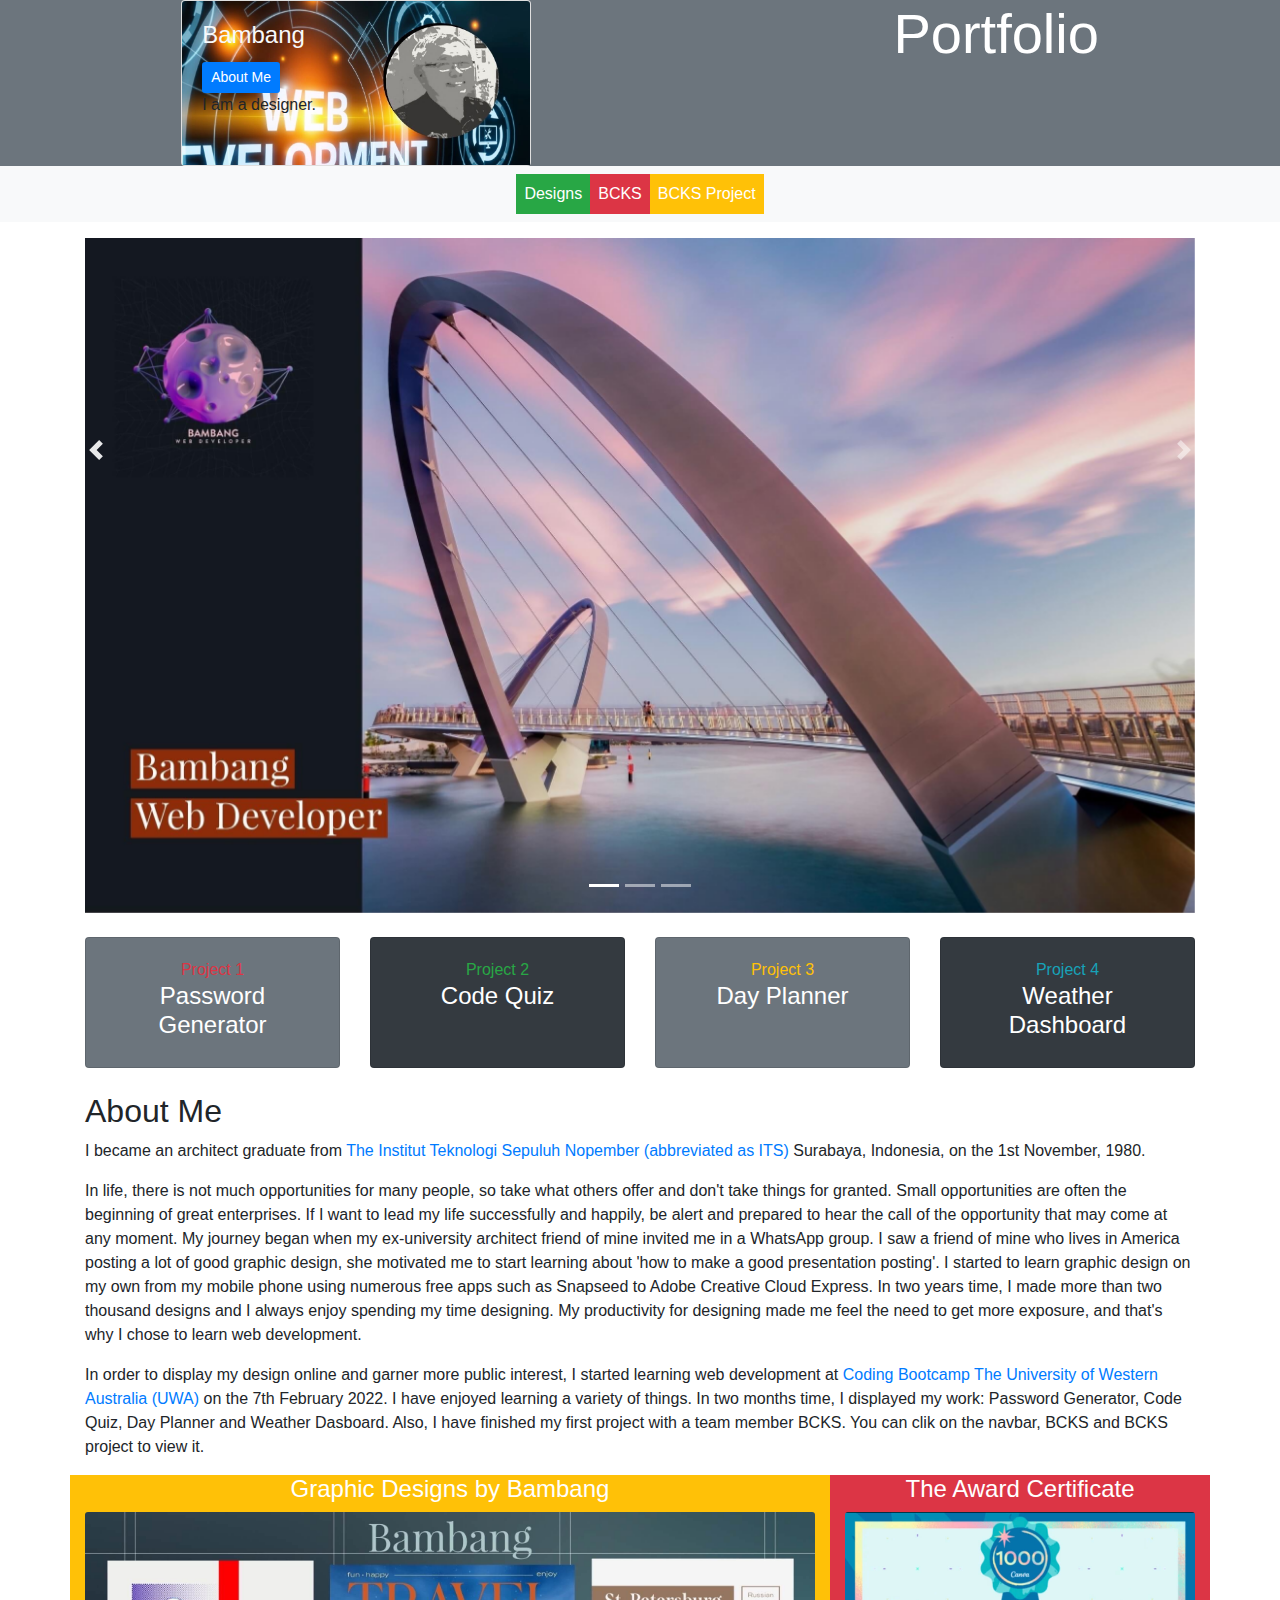
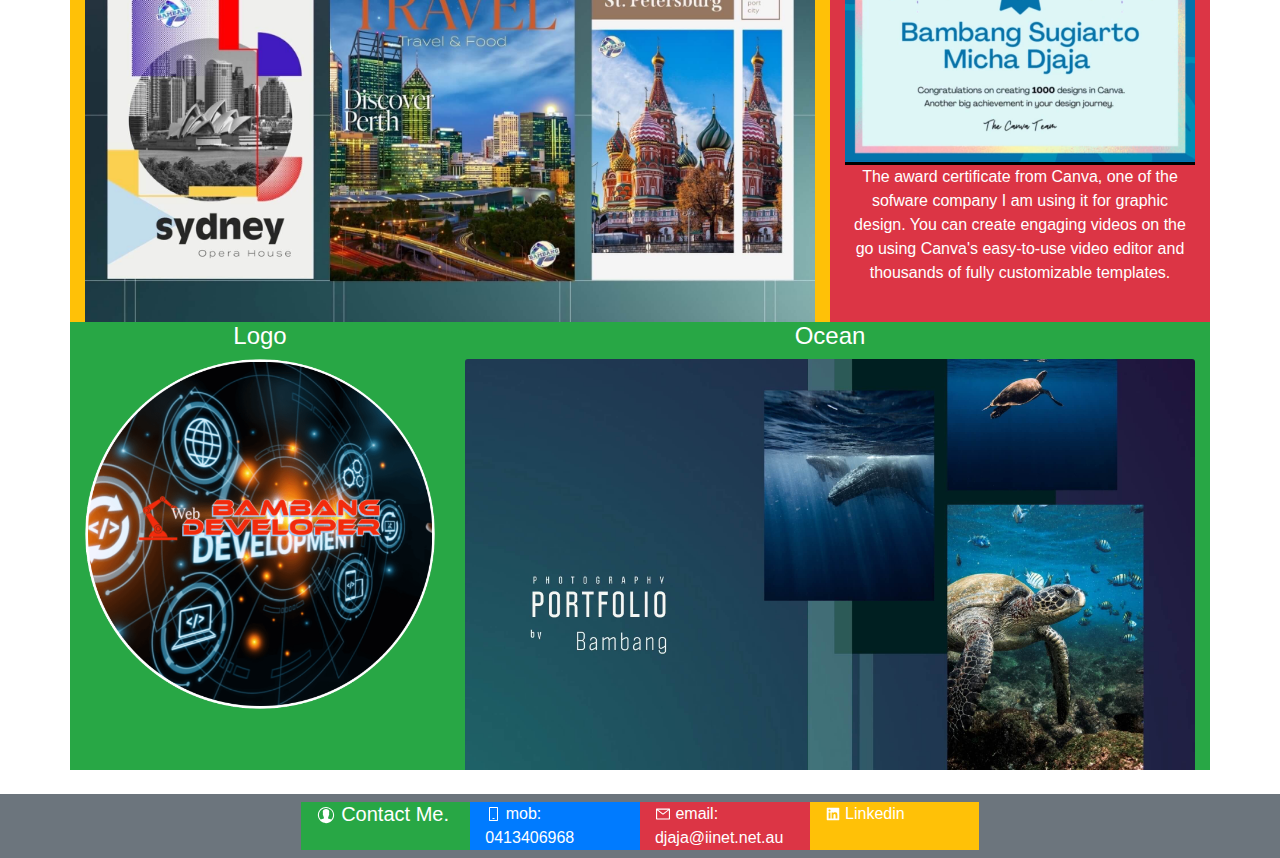
<file: index.html>
<!DOCTYPE html>
<html lang="en">
<head>
  <title>Portfolio</title>
  <meta charset="utf-8">
  <meta name="viewport" content="width=device-width, initial-scale=1">
  <link rel="stylesheet" href="https://cdn.jsdelivr.net/npm/bootstrap@4.6.1/dist/css/bootstrap.min.css">
  <link href="css/style.css" rel="stylesheet" type="text/css">

  <script src="https://cdn.jsdelivr.net/npm/jquery@3.6.0/dist/jquery.slim.min.js"></script>
  <script src="https://cdn.jsdelivr.net/npm/popper.js@1.16.1/dist/umd/popper.min.js"></script>
  <script src="https://cdn.jsdelivr.net/npm/bootstrap@4.6.1/dist/js/bootstrap.bundle.min.js"></script>
</head>
<header>
  <div class="jumbotron-fluid bg-secondary">
  <div class="d-flex justify-content-around">
    <div class="card" style="width:350px">
      <img class="card-img-top" src="img/bs.jpeg" alt="Bambang">
      <div class="card-img-overlay">
        <h4 class="card-title text-light">Bambang</h4>
        <a href="#about" class="btn btn-sm bg-primary text-white">About Me</a>
        <p class="card-text">I am a designer.</p>
      </div>
    </div>

  <div class="col-lg-jumbotron display-4 text-white">Portfolio</div>
  </div>
</header>

<body>
     <nav class="navbar navbar-expand-sm bg-light justify-content-center">
  <!-- Links -->
  <ul class="navbar-nav">
    <li class="nav-item">
      <a class="nav-link bg-success text-white" href="design.html">Designs</a>
    </li>
    <li class="nav-item">
      <a class="nav-link bg-danger text-white" href="https://docs.google.com/presentation/d/1eVebT4IO4JAvaRzri6gZOe0RG_T9iABlIQI8fgy2x3Y/edit?usp=sharing">BCKS</a>
    </li>
    <li class="nav-item">
      <a class="nav-link bg-warning text-white" href="https://b-smd.github.io/BCKS-Project/">BCKS Project</a>
    </li>
  </ul>
</nav>
<div class="container pt-3">
<div id="demo" class="carousel slide" data-ride="carousel">
    <!-- Indicators -->
    <ul class="carousel-indicators">
        <li data-target="#demo" data-slide-to="0" class="active"></li>
        <li data-target="#demo" data-slide-to="1"></li>
        <li data-target="#demo" data-slide-to="2"></li>
    </ul>
    <!-- The slideshow -->    
    <div class="carousel-inner">

        <div class="carousel-item active">
            <img src="img/eq.jpeg" alt="Elizabeth Quay" width="1100" height="500">
        </div>

        <div class="carousel-item">
            <img src="img/sc.jpeg" alt="a staircase" width="1100" height="500">
        </div>
        <div class="carousel-item">
            <img src="img/soh.jpeg" alt="Sydney Opera House" width="1100" height="500">
          </div>      
    </div>
    </div>
  
  <!-- Left and right controls -->
  <a class="carousel-control-prev" href="#demo" data-slide="prev">
    <span class="carousel-control-prev-icon"></span>
  </a>
  <a class="carousel-control-next" href="#demo" data-slide="next">
    <span class="carousel-control-next-icon"></span>
  </a>
<br>
  
  <div class="card-deck">
    
    <div class="card bg-secondary">
      <div class="card-body text-center text-white">
        <a class="card-text text-danger" href="https://b-smd.github.io/Password-Generator/">Project 1</a>
        <h4>Password Generator</h4>
      </div>
    </div>
    <div class="card bg-dark grey">
      <div class="card-body text-center text-white">
        <a class="card-text text-success" href="https://b-smd.github.io/codequiz/">Project 2</a>
        <h4>Code Quiz</h4>
      </div>
    </div>
    <div class="card bg-secondary">
      <div class="card-body text-center text-white">
        <a class="card-text text-warning" href="https://b-smd.github.io/Day-Planner/">Project 3</a>
        <h4>Day Planner</h4>
      </div>
    </div>
    <div class="card bg-dark grey">
      <div class="card-body text-center text-white">
        <a class="card-text text-info" href="https://b-smd.github.io/Weather-Dashboard-2/">Project 4</a>
        <h4>Weather Dashboard</h4>
      </div>
    </div>
    </div>
  <br> 
<div class="container-fluid"></div> 
<div class="row">
  <div id="about" class="col-12"> 
    <h2>About Me</h2>                 
    <p>
      I became an architect graduate from <a href="https://www.its.ac.id/arsitektur/">The Institut Teknologi Sepuluh Nopember (abbreviated as ITS)</a>
      Surabaya, Indonesia, on the 1st November, 1980.
      </p>
      <p>In life, there is not much opportunities for many people, 
      so take what others offer and don't take things for granted. 
      Small opportunities are often the beginning of great enterprises. 
      If I want to lead my life successfully and happily, 
      be alert and prepared to hear the call of the opportunity 
      that may come at any moment. My journey began when
      my ex-university architect friend of mine invited me 
      in a WhatsApp group. I saw a friend of mine who lives 
      in America posting a lot of good graphic design, 
      she motivated me to start learning about 
      'how to make a good presentation posting'. I started to 
      learn graphic design on my own from my mobile phone using 
      numerous free apps such as Snapseed to Adobe Creative Cloud Express.
      In two years time, I made more than two thousand designs and 
      I always enjoy spending my time designing. My productivity for 
      designing made me feel the need to get more exposure, 
      and that's why I chose to learn web development.</p> 
      <p>
      In order to display my design online and garner more public interest, I started learning web development at <a href="https://bootcamp.uwa.edu.au/coding/landing/?s=Google-Brand&pkw=%2Buwa%20%2Bcoding%20%2Bbootcamp&pcrid=494735218547&pmt=b&utm_source=google&utm_medium=cpc&utm_campaign=GGL%7CUNIVERSITY-OF-WESTERN-AUSTRALIA%7CSEM%7CCODING%7C-%7COFL%7CTIER-1%7CALL%7CBRD%7CBMM%7CCore%7CBootcamp&utm_term=%2Buwa%20%2Bcoding%20%2Bbootcamp&utm_content=494735218547&s=google&k=%2Buwa%20%2Bcoding%20%2Bbootcamp&gclid=CjwKCAjw3cSSBhBGEiwAVII0Z7i4MwLRSfnZiPRkIRS62Z55kXvEEoQsj8i3LO-iiNGi4mbaHy-0HhoCOJAQAvD_BwE&gclsrc=aw.ds">Coding Bootcamp The University of Western Australia (UWA)</a> on the 7th February 2022.
      I have enjoyed learning a variety of things. In two months time, I displayed my work: Password Generator, Code Quiz, Day Planner and Weather Dasboard. Also, I have finished my first project with a team member BCKS. 
      You can clik on the navbar, BCKS and BCKS project to view it.
    </p>
  </div>
    
  <div class="col-8 bg-warning text-white text-center"><h4>
    Graphic Designs by Bambang</h4>
    <img class="card-img-top" src="img/GD.jpeg" alt="graphic design">
  </div>
    <div class="col-4 bg-danger text-white text-center"><h4>The Award Certificate</h4>
    <img class="card-img-top" src="img/award.jpg" alt="award">
    <p>The award certificate from Canva, one of the sofware company I am using it for graphic design. You can create engaging videos on the go 
      using Canva's easy-to-use video editor and thousands of fully customizable templates.
    </p>
  </div>
  <div class="col-4 bg-success text-center text-white"><h4>Logo</h4>
    <img class="card-img-top" src="img/WD.png" alt="web developer">
  </div>
  <div class="col-8 bg-success text-center text-white"><h4>Ocean</h4>
    <img class="card-img-top" src="img/ocean.jpeg" alt="ocean">
  </div>
</div>
</div>
  <br>
  <nav class="container-fluid navbar navbar-expand-sm bg-secondary justify-content-center">
    <div class="row">
      <div class="col-sm-3 bg-success text-white"><h5><svg stroke="currentColor" fill="currentColor" stroke-width="0" viewBox="0 0 512 512" height="1em" width="1em" xmlns="http://www.w3.org/2000/svg"><path d="M256 48C148.5 48 60.1 129.5 49.2 234.1c-.8 7.2-1.2 14.5-1.2 21.9 0 7.4.4 14.7 1.2 21.9C60.1 382.5 148.5 464 256 464c114.9 0 208-93.1 208-208S370.9 48 256 48zm135.8 326.1c-22.7-8.6-59.5-21.2-82.4-28-2.4-.7-2.7-.9-2.7-10.7 0-8.1 3.3-16.3 6.6-23.3 3.6-7.5 7.7-20.2 9.2-31.6 4.2-4.9 10-14.5 13.6-32.9 3.2-16.2 1.7-22.1-.4-27.6-.2-.6-.5-1.2-.6-1.7-.8-3.8.3-23.5 3.1-38.8 1.9-10.5-.5-32.8-14.9-51.3-9.1-11.7-26.6-26-58.5-28h-17.5c-31.4 2-48.8 16.3-58 28-14.5 18.5-16.9 40.8-15 51.3 2.8 15.3 3.9 35 3.1 38.8-.2.7-.4 1.2-.6 1.8-2.1 5.5-3.7 11.4-.4 27.6 3.7 18.4 9.4 28 13.6 32.9 1.5 11.4 5.7 24 9.2 31.6 2.6 5.5 3.8 13 3.8 23.6 0 9.9-.4 10-2.6 10.7-23.7 7-58.9 19.4-80 27.8C91.6 341.4 76 299.9 76 256c0-48.1 18.7-93.3 52.7-127.3S207.9 76 256 76c48.1 0 93.3 18.7 127.3 52.7S436 207.9 436 256c0 43.9-15.6 85.4-44.2 118.1z"></path></svg> Contact Me.</h5></div>    
      <div class="col-sm-3 bg-primary text-white"><svg stroke="currentColor" fill="currentColor" stroke-width="0" viewBox="0 0 16 16" height="1em" width="1em" xmlns="http://www.w3.org/2000/svg"><path fill-rule="evenodd" clip-rule="evenodd" d="M4.5 1h8l.5.5v13l-.5.5h-8l-.5-.5v-13l.5-.5zM5 14h7V2H5v12zm2.5-2h2v1h-2v-1z"></path></svg> mob: 0413406968</div>
      <div class="col-sm-3 bg-danger text-white"><svg stroke="currentColor" fill="currentColor" stroke-width="0" viewBox="0 0 1024 1024" height="1em" width="1em" xmlns="http://www.w3.org/2000/svg"><path d="M928 160H96c-17.7 0-32 14.3-32 32v640c0 17.7 14.3 32 32 32h832c17.7 0 32-14.3 32-32V192c0-17.7-14.3-32-32-32zm-40 110.8V792H136V270.8l-27.6-21.5 39.3-50.5 42.8 33.3h643.1l42.8-33.3 39.3 50.5-27.7 21.5zM833.6 232L512 482 190.4 232l-42.8-33.3-39.3 50.5 27.6 21.5 341.6 265.6a55.99 55.99 0 0 0 68.7 0L888 270.8l27.6-21.5-39.3-50.5-42.7 33.2z"></path></svg> email: djaja@iinet.net.au</div>
      <div class="col-sm-3 bg-warning text-white"><svg stroke="currentColor" fill="currentColor" stroke-width="0" viewBox="0 0 1024 1024" height="1em" width="1em" xmlns="http://www.w3.org/2000/svg"><path d="M880 112H144c-17.7 0-32 14.3-32 32v736c0 17.7 14.3 32 32 32h736c17.7 0 32-14.3 32-32V144c0-17.7-14.3-32-32-32zM349.3 793.7H230.6V411.9h118.7v381.8zm-59.3-434a68.8 68.8 0 1 1 68.8-68.8c-.1 38-30.9 68.8-68.8 68.8zm503.7 434H675.1V608c0-44.3-.8-101.2-61.7-101.2-61.7 0-71.2 48.2-71.2 98v188.9H423.7V411.9h113.8v52.2h1.6c15.8-30 54.5-61.7 112.3-61.7 120.2 0 142.3 79.1 142.3 181.9v209.4z"></path></svg> Linkedin</div>
    </div>  
    </nav>
  
</body>
</html>
</file>
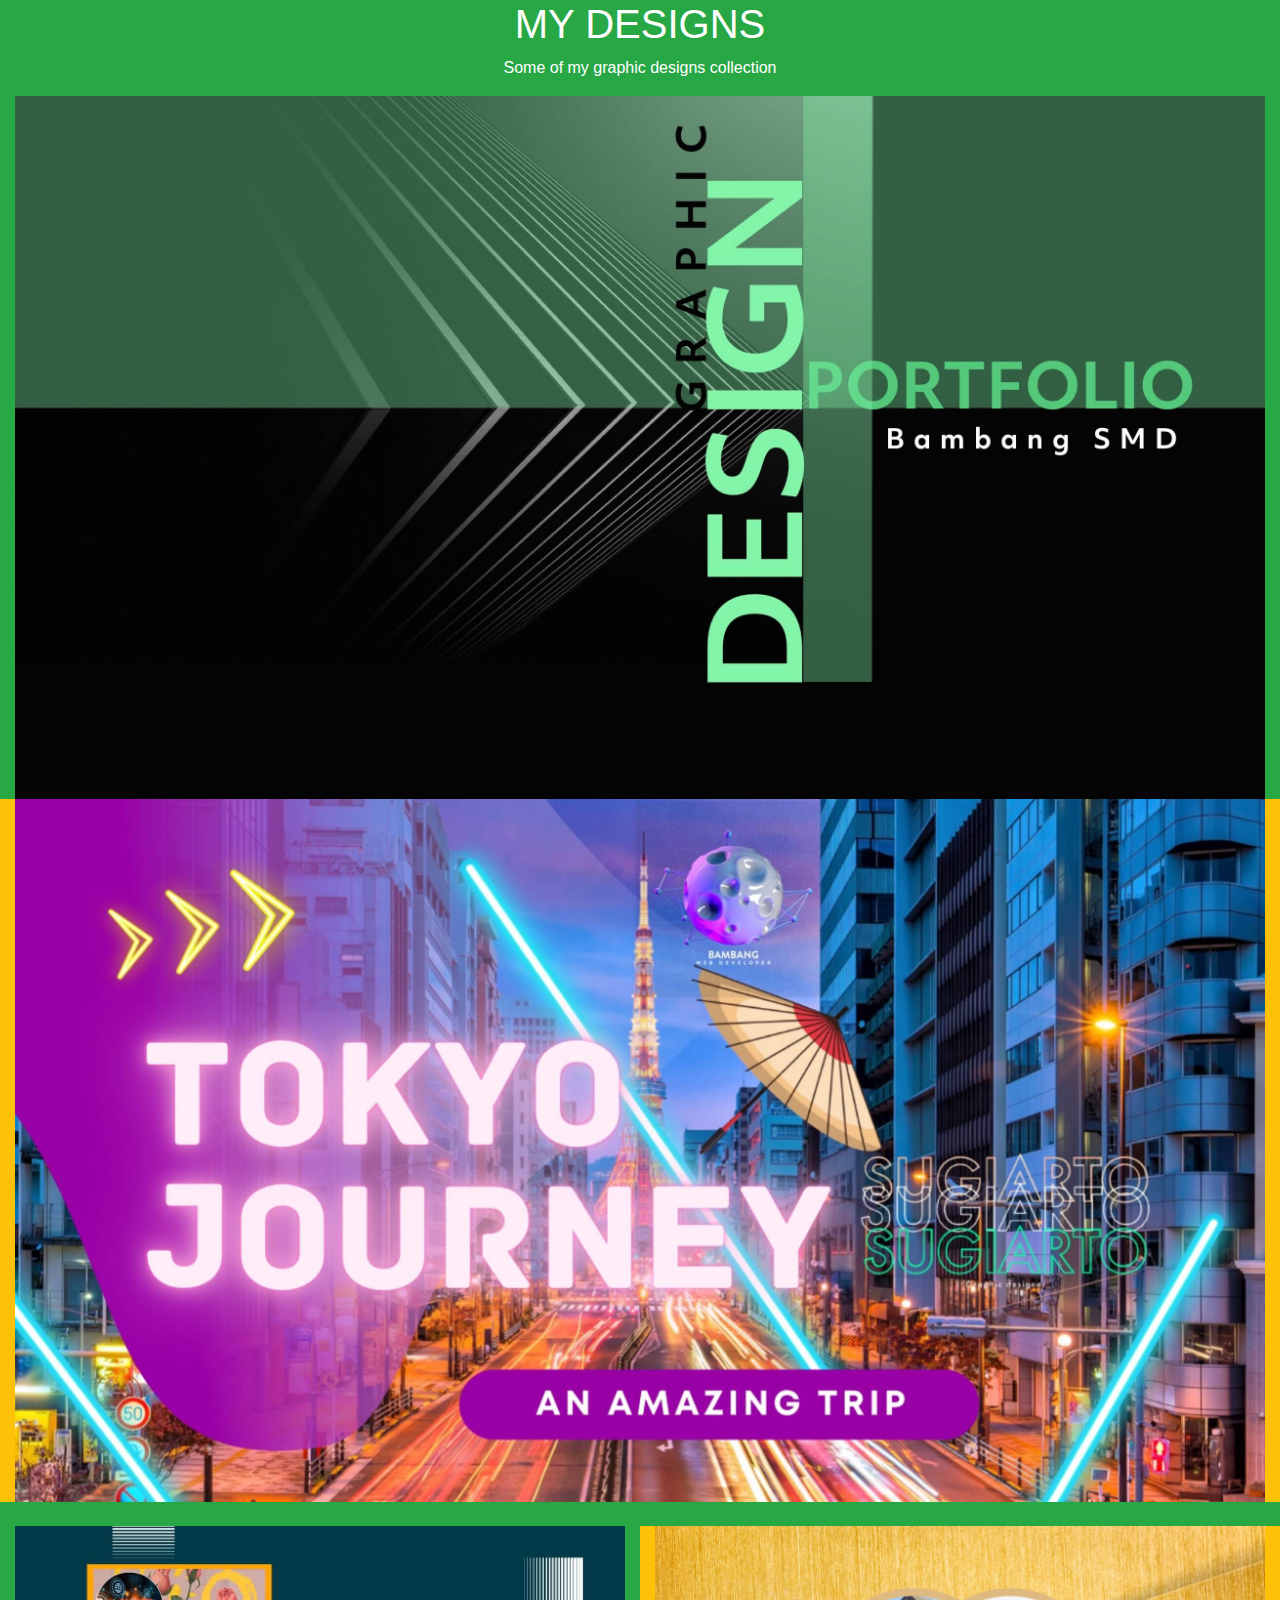
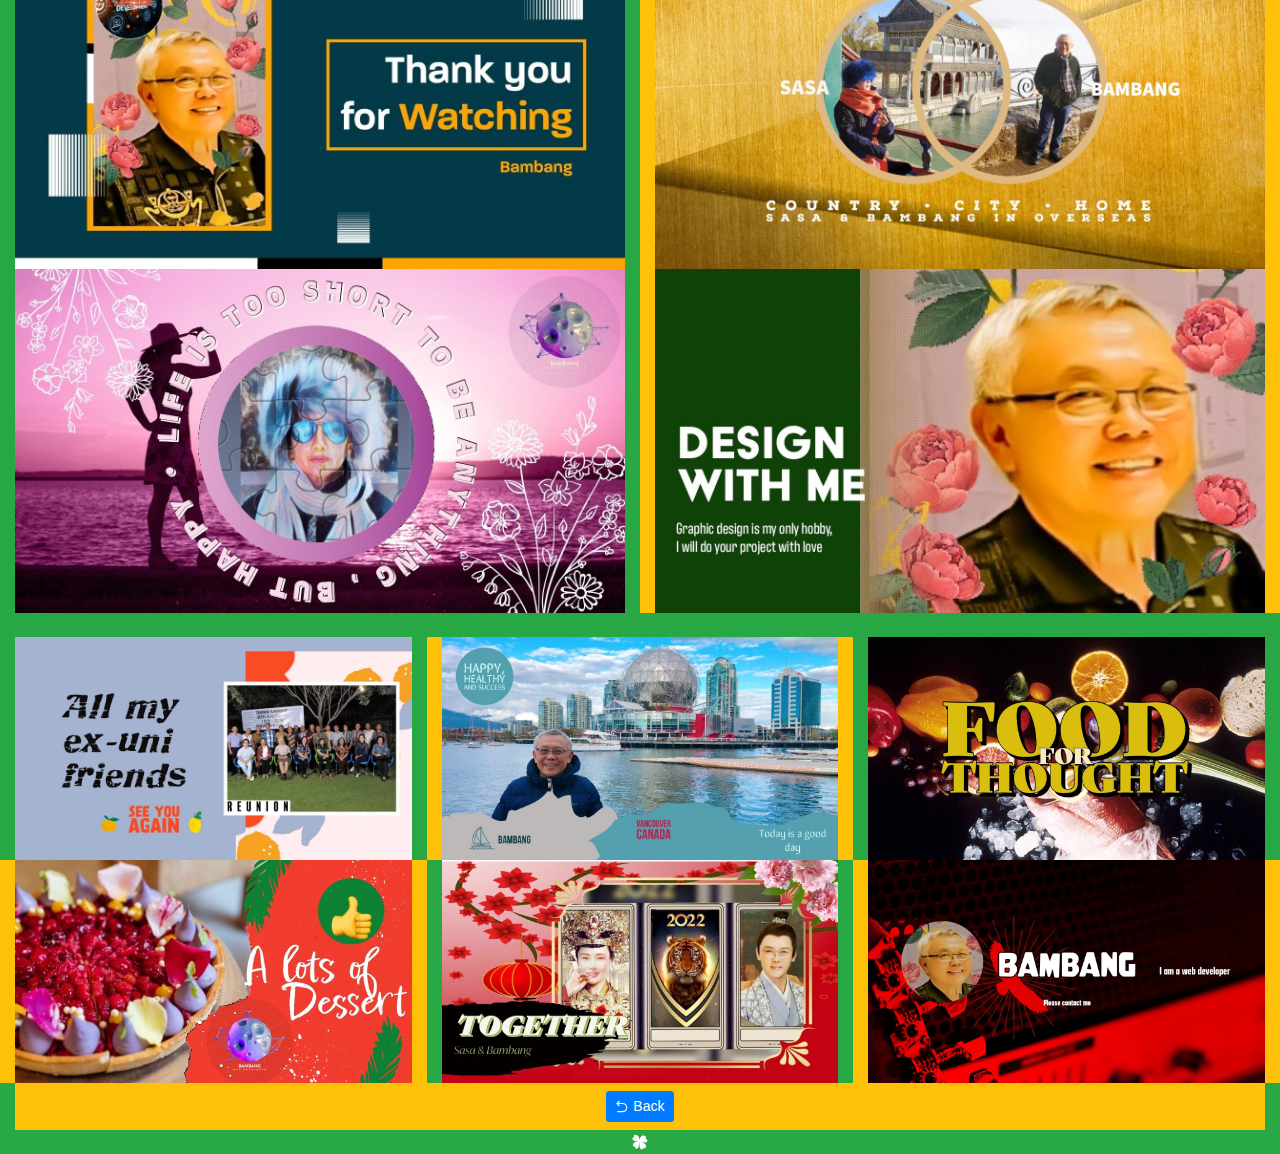
<file: design.html>
<!DOCTYPE html>
<html lang="en">
<head>
  <title>My Designs</title>
  <meta charset="utf-8">
  <meta name="viewport" content="width=device-width, initial-scale=1">
  <link rel="stylesheet" href="https://cdn.jsdelivr.net/npm/bootstrap@4.6.1/dist/css/bootstrap.min.css">
  <link href="css/style.css" rel="stylesheet" type="text/css">

  <script src="https://cdn.jsdelivr.net/npm/jquery@3.6.0/dist/jquery.slim.min.js"></script>
  <script src="https://cdn.jsdelivr.net/npm/popper.js@1.16.1/dist/umd/popper.min.js"></script>
  <script src="https://cdn.jsdelivr.net/npm/bootstrap@4.6.1/dist/js/bootstrap.bundle.min.js"></script>    
</head>
<body>

<div class="container-fluid bg-success text-white text-center">
  <h1>MY DESIGNS</h1>
  <p>Some of my graphic designs collection</p>

  <div class="row row-cols-1">
    <div class="col bg-success">
    <img src="img/gdp.jpeg" alt="graphic design p" width="1350" height="600">
    </div>
    <div class="col bg-warning">
    <img src="img/tokyo.jpeg" alt="tokyo journey" width="1350" height="600">
  </div>
  </div>
  
  <br>
  <div class="row row-cols-2">
    <div class="col bg-success">
        <img src="img/thank.jpeg" alt="thank you" width="650" height="350">
    </div>
    <div class="col bg-warning">
        <img src="img/sasab.jpeg" alt="sasa bambang" width="650" height="350">
    </div>
    <div class="col bg-success">   
        <img src="img/sasah.jpeg" alt="sasa happy" width="650" height="350">
    </div>
    <div class="col bg-warning">    
        <img src="img/dwm.jpeg" alt="d with me" width="650" height="350">
    </div>
  </div>
  <br>
  <div class="row row-cols-3">
    <div class="col bg-success">        
        <img src="img/reunion.jpeg" alt="reunion" width="430" height="210">
    </div>
    <div class="col bg-warning">        
        <img src="img/vancouver.jpeg" alt="vancouver" width="430" height="210">
    </div>
    <div class="col bg-success">        
        <img src="img/food.jpeg" alt="food" width="430" height="210">
    </div>
    <div class="col bg-warning">        
        <img src="img/dessert.jpeg" alt="dessert" width="430" height="210">
    </div>
    <div class="col bg-success">      
        <img src="img/together.jpeg" alt="together" width="430" height="210">
        </div>
    <div class="col bg-warning">      
        <img src="img/newb.jpeg" alt="new bambang" width="430" height="210">
        </div>

  </div>
  <nav class="navbar navbar-expand-sm bg-warning justify-content-center">

  <ul class="navbar-nav">
    <li class="nav-item">
      <a href="index.html" class="btn btn-sm bg-primary text-white" ><svg stroke="currentColor" fill="currentColor" stroke-width="0" viewBox="0 0 24 24" height="1em" width="1em" xmlns="http://www.w3.org/2000/svg"><g><path fill="none" d="M0 0h24v24H0z"></path><path d="M5.828 7l2.536 2.536L6.95 10.95 2 6l4.95-4.95 1.414 1.414L5.828 5H13a8 8 0 1 1 0 16H4v-2h9a6 6 0 1 0 0-12H5.828z"></path></g></svg> Back</a>
    </li>
  </ul>
  </div>

<div class="row row-cols-1">
    <div class="col bg-success text-white text-center"><svg stroke="currentColor" fill="currentColor" stroke-width="0" viewBox="0 0 512 512" height="1em" width="1em" xmlns="http://www.w3.org/2000/svg"><path d="M105.186 26.426c-38.314.06-62.13 26.334-31.37 72.994C6.192 97.785-9.36 188.75 62.29 218.39c54.838 22.684 82.008-6.012 142.985 15.008-64.015-7.88-119.143 21.696-153.814 66.6-38.507 49.87-24.104 120.148 40.41 100.332-9.024 67.12 62.385 100.137 103.907 47.166 35.793-45.66 15.51-103.756 41.842-182.885 7.1 61.706-5.617 108.762 11.573 166.478 21.393 71.83 103.075 75.605 118.537 6.34 55.84 51.31 95.82-9.41 75.754-76.643-17.993-60.285-90.76-98.2-167.65-118.703 72.808-3.032 108.846 44.51 167.78 30.084 72.446-17.734 64.365-108.426-10.823-128.922 45.767-54.918-19.446-110.047-87.18-93.117-57.113 14.275-90.85 71.977-101.928 143.33-5.55-65.618-28.823-120.138-81.03-150.316-19.64-11.353-40.05-16.74-57.466-16.714z"></path></svg></div>

</div>

</body>
</html>
</file>
<file: css/style.css>
/* Make the image fully responsive */

  header{
	width: 100%;
	height: 100%;
  
  }
  .carousel-inner img {
	width: 100%;
	height: 100%;
  }
  .card img{
	margin-right: 20px;
  }
  .container-fluid img {
	width: 100%;
	height: 100%;
  }
</file>
